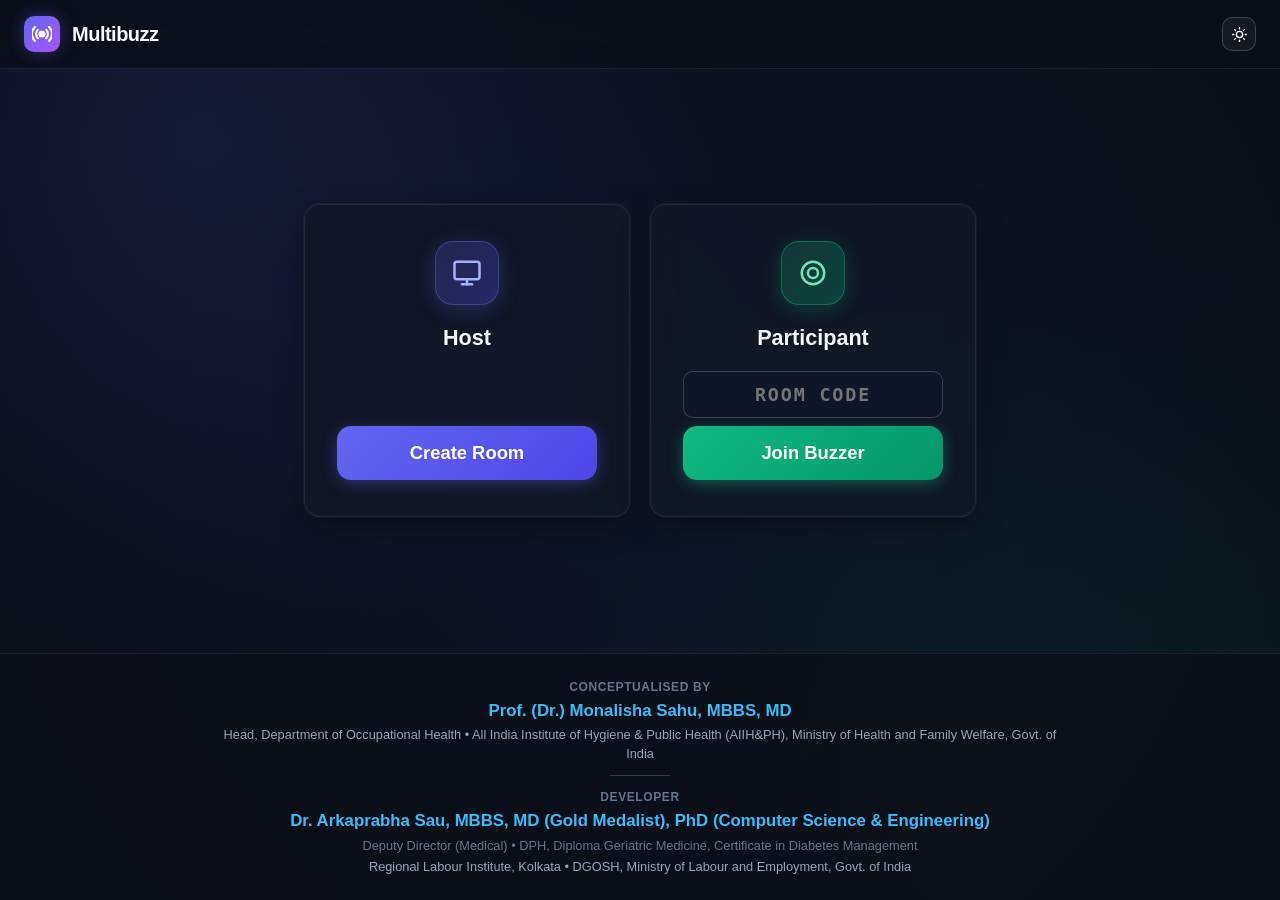
<file: index.html>
<!DOCTYPE html>
<html lang="en">
<head>
    <meta charset="UTF-8">
    <meta name="viewport" content="width=device-width, initial-scale=1.0">
    <title>Multibuzz - Real-Time Quiz Buzzer</title>
    
    <!-- PWA & Mobile Meta Tags -->
    <link rel="manifest" href="manifest.json">
    <meta name="theme-color" content="#6366f1">
    <meta name="apple-mobile-web-app-capable" content="yes">
    <meta name="apple-mobile-web-app-status-bar-style" content="black-translucent">
    <link rel="apple-touch-icon" href="assets/icon-192.png">
    <link rel="icon" type="image/svg+xml" href="assets/icon.svg">

    <link rel="stylesheet" href="css/styles.css">
    
    <!-- Theme & PWA Controllers -->
    <script src="js/theme.js"></script>
    <script src="js/pwa.js"></script>
    <style>
        .portal-grid {
            display: grid;
            grid-template-columns: repeat(auto-fit, minmax(280px, 1fr));
            gap: 1.25rem;
            max-width: 720px;
            width: 100%;
            margin: auto;
            padding: 1.5rem;
        }
        .portal-card {
            padding: 2.25rem 2rem;
            display: flex;
            flex-direction: column;
            gap: 1.25rem;
            text-align: center;
        }
    </style>
</head>
<body style="min-height: 100vh; display: flex; flex-direction: column; justify-content: space-between;">
    <header>
        <a href="index.html" class="brand">
            <div class="brand-icon">
                <svg width="20" height="20" viewBox="0 0 24 24" fill="none" stroke="currentColor" stroke-width="2.5" stroke-linecap="round" stroke-linejoin="round">
                    <circle cx="12" cy="12" r="3" fill="currentColor"></circle>
                    <path d="M7 17A7 7 0 0 1 7 7"></path>
                    <path d="M17 7a7 7 0 0 1 0 10"></path>
                    <path d="M3.5 20.5a12 12 0 0 1 0-17"></path>
                    <path d="M20.5 3.5a12 12 0 0 1 0 17"></path>
                </svg>
            </div>
            <span>Multibuzz</span>
        </a>

        <div style="display: flex; align-items: center; gap: 8px;">
            <!-- Install Mobile App Button -->
            <button class="btn btn-outline btn-install-app" style="display: none; padding: 5px 12px; font-size: 0.82rem;" title="Install on Mobile">
                📲 Install App
            </button>

            <!-- Day & Night Mode Toggle -->
            <button class="btn btn-outline btn-icon btn-theme-toggle" style="height: 34px; width: 34px; padding: 0;" title="Toggle Day/Night Mode">
            </button>
        </div>
    </header>

    <main class="portal-grid">
        <!-- Host Portal -->
        <div class="glass-panel portal-card">
            <div class="icon-circle primary">
                <svg width="30" height="30" viewBox="0 0 24 24" fill="none" stroke="currentColor" stroke-width="2" stroke-linecap="round" stroke-linejoin="round">
                    <rect x="2" y="3" width="20" height="14" rx="2" ry="2"></rect>
                    <line x1="8" y1="21" x2="16" y2="21"></line>
                    <line x1="12" y1="17" x2="12" y2="21"></line>
                </svg>
            </div>
            <h2 style="font-size: 1.35rem; font-weight: 800;">Host</h2>
            <a href="host.html" class="btn btn-primary btn-lg" style="margin-top: auto;">
                Create Room
            </a>
        </div>

        <!-- Join Portal -->
        <div class="glass-panel portal-card">
            <div class="icon-circle success">
                <svg width="30" height="30" viewBox="0 0 24 24" fill="none" stroke="currentColor" stroke-width="2" stroke-linecap="round" stroke-linejoin="round">
                    <circle cx="12" cy="12" r="9"></circle>
                    <circle cx="12" cy="12" r="4"></circle>
                </svg>
            </div>
            <h2 style="font-size: 1.35rem; font-weight: 800;">Participant</h2>
            <div style="display: flex; flex-direction: column; gap: 8px;">
                <input id="quick-join-code" type="text" placeholder="ROOM CODE" maxlength="8" class="mono-timer" style="width: 100%; padding: 12px; border-radius: 10px; background: rgba(15,23,42,0.8); border: 1px solid var(--border-bright); color: var(--text-main); font-size: 1.15rem; font-weight: 700; text-transform: uppercase; text-align: center; letter-spacing: 0.1em; outline: none;">
                <button id="btn-quick-join" class="btn btn-success btn-lg">
                    Join Buzzer
                </button>
            </div>
        </div>
    </main>

    <footer style="text-align: center; padding: 1.5rem 1rem; border-top: 1px solid var(--border-color); background: rgba(10, 14, 23, 0.85);">
        <div style="max-width: 850px; margin: 0 auto; display: flex; flex-direction: column; gap: 10px; line-height: 1.5;">
            <!-- Conceptualised by -->
            <div style="display: flex; flex-direction: column; gap: 2px;">
                <div style="font-size: 0.75rem; text-transform: uppercase; letter-spacing: 0.05em; color: var(--text-dim); font-weight: 700;">Conceptualised by</div>
                <div style="font-weight: 800; color: #38bdf8; font-size: 1.05rem;">
                    Prof. (Dr.) Monalisha Sahu, MBBS, MD
                </div>
                <div style="font-size: 0.8rem; color: var(--text-muted);">
                    Head, Department of Occupational Health &bull; All India Institute of Hygiene &amp; Public Health (AIIH&amp;PH), Ministry of Health and Family Welfare, Govt. of India
                </div>
            </div>

            <!-- Divider line -->
            <div style="width: 60px; height: 1px; background: var(--border-bright); margin: 2px auto;"></div>

            <!-- Developer -->
            <div style="display: flex; flex-direction: column; gap: 2px;">
                <div style="font-size: 0.75rem; text-transform: uppercase; letter-spacing: 0.05em; color: var(--text-dim); font-weight: 700;">Developer</div>
                <div style="font-weight: 800; color: #38bdf8; font-size: 1.05rem;">
                    Dr. Arkaprabha Sau, MBBS, MD (Gold Medalist), PhD (Computer Science &amp; Engineering)
                </div>
                <div style="font-size: 0.8rem; color: var(--text-dim);">
                    Deputy Director (Medical) &bull; DPH, Diploma Geriatric Medicine, Certificate in Diabetes Management
                </div>
                <div style="font-size: 0.8rem; color: var(--text-muted);">
                    Regional Labour Institute, Kolkata &bull; DGOSH, Ministry of Labour and Employment, Govt. of India
                </div>
            </div>
        </div>
    </footer>

    <script>
        document.getElementById('btn-quick-join').addEventListener('click', () => {
            const code = document.getElementById('quick-join-code').value.trim();
            if (code) {
                window.location.href = `play.html?room=${encodeURIComponent(code)}`;
            } else {
                window.location.href = 'play.html';
            }
        });

        document.getElementById('quick-join-code').addEventListener('keydown', (e) => {
            if (e.key === 'Enter') {
                document.getElementById('btn-quick-join').click();
            }
        });
    </script>
</body>
</html>
</file>
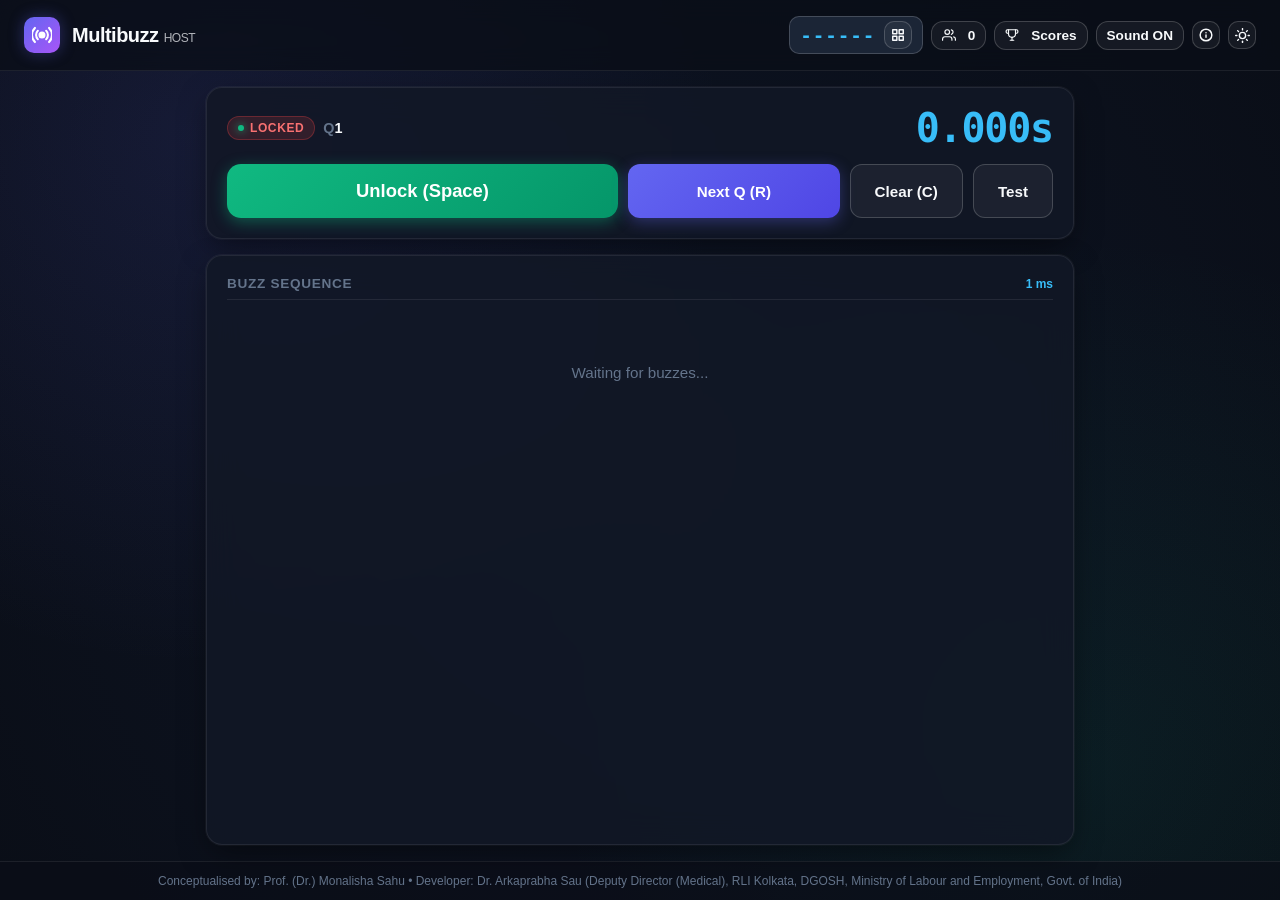
<file: host.html>
<!DOCTYPE html>
<html lang="en">
<head>
    <meta charset="UTF-8">
    <meta name="viewport" content="width=device-width, initial-scale=1.0">
    <title>Multibuzz - Host</title>
    
    <!-- PWA & Mobile Meta Tags -->
    <link rel="manifest" href="manifest.json">
    <meta name="theme-color" content="#6366f1">
    <meta name="apple-mobile-web-app-capable" content="yes">
    <meta name="apple-mobile-web-app-status-bar-style" content="black-translucent">
    <link rel="apple-touch-icon" href="assets/icon-192.png">
    <link rel="icon" type="image/svg+xml" href="assets/icon.svg">

    <link rel="stylesheet" href="css/styles.css">
    
    <!-- Theme & PWA Controllers -->
    <script src="js/theme.js"></script>
    <script src="js/pwa.js"></script>

    <!-- Local vendor libraries with CDN fallback -->
    <script src="js/vendor/mqtt.min.js"></script>
    <script src="js/vendor/qrcode.min.js"></script>
    <script>
        if (typeof mqtt === 'undefined') {
            document.write('<script src="https://unpkg.com/mqtt@5.3.5/dist/mqtt.min.js"><\/script>');
        }
        if (typeof QRCode === 'undefined') {
            document.write('<script src="https://cdnjs.cloudflare.com/ajax/libs/qrcodejs/1.0.0/qrcode.min.js"><\/script>');
        }
    </script>
</head>
<body>
    <header>
        <a href="index.html" class="brand">
            <div class="brand-icon">
                <svg width="20" height="20" viewBox="0 0 24 24" fill="none" stroke="currentColor" stroke-width="2.5" stroke-linecap="round" stroke-linejoin="round">
                    <circle cx="12" cy="12" r="3" fill="currentColor"></circle>
                    <path d="M7 17A7 7 0 0 1 7 7"></path>
                    <path d="M17 7a7 7 0 0 1 0 10"></path>
                    <path d="M3.5 20.5a12 12 0 0 1 0-17"></path>
                    <path d="M20.5 3.5a12 12 0 0 1 0 17"></path>
                </svg>
            </div>
            <span>Multibuzz <span style="font-size: 0.75rem; opacity: 0.7; font-weight: 500;">HOST</span></span>
        </a>

        <div style="display: flex; align-items: center; gap: 8px;">
            <!-- Room Code -->
            <div style="display: flex; align-items: center; background: rgba(30, 41, 59, 0.9); border: 1px solid var(--border-bright); padding: 4px 10px; border-radius: 10px; gap: 8px;">
                <span id="room-code-display" class="mono-timer" style="font-weight: 800; font-size: 1.15rem; color: #38bdf8; letter-spacing: 0.08em;">------</span>
                <button id="btn-show-qr" class="btn btn-outline btn-icon" style="height: 28px; width: 28px; padding: 0;" title="QR Code">
                    <svg width="14" height="14" viewBox="0 0 24 24" fill="none" stroke="currentColor" stroke-width="2.5" stroke-linecap="round" stroke-linejoin="round">
                        <rect x="3" y="3" width="7" height="7"></rect>
                        <rect x="14" y="3" width="7" height="7"></rect>
                        <rect x="14" y="14" width="7" height="7"></rect>
                        <rect x="3" y="14" width="7" height="7"></rect>
                    </svg>
                </button>
            </div>

            <!-- Participants Roster -->
            <button id="btn-show-participants" class="btn btn-outline" style="padding: 6px 10px; font-size: 0.85rem;" title="Connected Participants">
                <svg width="14" height="14" viewBox="0 0 24 24" fill="none" stroke="currentColor" stroke-width="2" stroke-linecap="round" stroke-linejoin="round" style="margin-right: 4px;">
                    <path d="M17 21v-2a4 4 0 0 0-4-4H5a4 4 0 0 0-4 4v2"></path>
                    <circle cx="9" cy="7" r="4"></circle>
                    <path d="M23 21v-2a4 4 0 0 0-3-3.87"></path>
                    <path d="M16 3.13a4 4 0 0 1 0 7.75"></path>
                </svg>
                <span id="participant-count">0</span>
            </button>

            <!-- Scoreboard -->
            <button id="btn-show-scoreboard" class="btn btn-outline" style="padding: 6px 10px; font-size: 0.85rem;" title="Scoreboard">
                <svg width="14" height="14" viewBox="0 0 24 24" fill="none" stroke="currentColor" stroke-width="2" stroke-linecap="round" stroke-linejoin="round" style="margin-right: 4px;">
                    <path d="M6 9H4a2 2 0 0 1-2-2V5a2 2 0 0 1 2-2h2"></path>
                    <path d="M18 9h2a2 2 0 0 0 2-2V5a2 2 0 0 0-2-2h-2"></path>
                    <path d="M6 3h12v7a6 6 0 0 1-12 0V3z"></path>
                    <path d="M9 21h6"></path>
                    <path d="M12 16v5"></path>
                </svg>
                Scores
            </button>

            <!-- Sound Toggle -->
            <button id="btn-sound-toggle" class="btn btn-outline" style="padding: 6px 10px; font-size: 0.85rem;">
                <svg width="14" height="14" viewBox="0 0 24 24" fill="none" stroke="currentColor" stroke-width="2" stroke-linecap="round" stroke-linejoin="round" style="margin-right: 4px;">
                    <polygon points="11 5 6 9 2 9 2 15 6 15 11 19 11 5"></polygon>
                    <path d="M19.07 4.93a10 10 0 0 1 0 14.14M15.54 8.46a5 5 0 0 1 0 7.07"></path>
                </svg>
                ON
            </button>

            <!-- Developer Info -->
            <button id="btn-show-about" class="btn btn-outline btn-icon" style="height: 28px; width: 28px; padding: 0;" title="Developer Info">
                <svg width="14" height="14" viewBox="0 0 24 24" fill="none" stroke="currentColor" stroke-width="2.5" stroke-linecap="round" stroke-linejoin="round">
                    <circle cx="12" cy="12" r="10"></circle>
                    <line x1="12" y1="16" x2="12" y2="12"></line>
                    <line x1="12" y1="8" x2="12.01" y2="8"></line>
                </svg>
            </button>

            <!-- Day & Night Mode Toggle -->
            <button class="btn btn-outline btn-icon btn-theme-toggle" style="height: 28px; width: 28px; padding: 0;" title="Toggle Day/Night Mode">
            </button>

            <!-- Install Mobile App Button -->
            <button class="btn btn-outline btn-install-app" style="display: none; padding: 4px 8px; font-size: 0.75rem;" title="Install on Mobile">
                📲
            </button>
        </div>
    </header>

    <main style="max-width: 900px; width: 100%; margin: 1rem auto; padding: 0 1rem; flex: 1; display: flex; flex-direction: column; gap: 1rem;">
        
        <!-- Controls & Timer -->
        <section class="glass-panel" style="padding: 1.25rem; display: flex; flex-direction: column; gap: 1rem;">
            <div style="display: flex; justify-content: space-between; align-items: center;">
                <div style="display: flex; align-items: center; gap: 8px;">
                    <span id="status-badge" class="badge-live" style="background: rgba(239, 68, 68, 0.15); color: #f87171; border-color: rgba(239, 68, 68, 0.3);">
                        LOCKED
                    </span>
                    <span style="font-size: 0.9rem; font-weight: 700; color: var(--text-dim);">
                        Q<span id="question-number" style="color: var(--text-main);">1</span>
                    </span>
                </div>

                <!-- Millisecond Live Timer -->
                <div id="timer-display" class="mono-timer" style="font-size: 2.5rem; font-weight: 800; color: #38bdf8; line-height: 1;">
                    0.000s
                </div>
            </div>

            <!-- Action Buttons -->
            <div style="display: flex; gap: 10px; flex-wrap: wrap;">
                <button id="btn-toggle-buzzer" class="btn btn-success btn-lg" style="flex: 2; min-width: 180px;">
                    Unlock (Space)
                </button>
                <button id="btn-reset-round" class="btn btn-primary" style="flex: 1; min-width: 120px;">
                    Next Q (R)
                </button>
                <button id="btn-clear-buzzes" class="btn btn-outline" style="min-width: 90px;">
                    Clear (C)
                </button>
                <button id="btn-simulate-buzz" class="btn btn-outline" style="min-width: 80px;" title="Simulate 4 buzzes for testing">
                    Test
                </button>
            </div>
        </section>

        <!-- Live Sequence -->
        <section class="glass-panel" style="padding: 1.25rem; flex: 1; display: flex; flex-direction: column;">
            <div style="display: flex; justify-content: space-between; align-items: center; border-bottom: 1px solid var(--border-color); padding-bottom: 0.5rem; margin-bottom: 0.5rem;">
                <span style="font-size: 0.85rem; font-weight: 700; text-transform: uppercase; color: var(--text-dim); letter-spacing: 0.05em;">Buzz Sequence</span>
                <span style="font-size: 0.75rem; color: #38bdf8; font-weight: 600;">1 ms</span>
            </div>

            <!-- Buzz List Container -->
            <div id="buzz-list-container" class="buzz-list" style="margin-top: 0.5rem;">
                <div id="empty-state" style="display: flex; align-items: center; justify-content: center; padding: 3rem 1rem; color: var(--text-dim); font-size: 0.95rem;">
                    Waiting for buzzes...
                </div>
            </div>
        </section>
    </main>

    <!-- QR Code Modal -->
    <div id="qr-modal" style="display: none; position: fixed; inset: 0; background: rgba(0,0,0,0.8); z-index: 100; align-items: center; justify-content: center; padding: 1rem; backdrop-filter: blur(8px);">
        <div class="glass-panel" style="max-width: 360px; width: 100%; padding: 1.5rem; display: flex; flex-direction: column; align-items: center; gap: 1rem; text-align: center;">
            <div class="qr-box">
                <div id="qrcode"></div>
            </div>
            <input id="qr-link-input" type="text" readonly style="width: 100%; padding: 8px; background: rgba(15,23,42,0.8); border: 1px solid var(--border-bright); border-radius: 8px; color: var(--text-muted); font-size: 0.8rem; text-align: center;">
            <div style="display: flex; gap: 8px; width: 100%;">
                <button id="btn-copy-link" class="btn btn-primary" style="flex: 1;">Copy Link</button>
                <button id="btn-close-qr" class="btn btn-outline" style="flex: 1;">Close</button>
            </div>
        </div>
    </div>

    <!-- Scoreboard Modal -->
    <div id="scoreboard-modal" style="display: none; position: fixed; inset: 0; background: rgba(0,0,0,0.8); z-index: 100; align-items: center; justify-content: center; padding: 1rem; backdrop-filter: blur(8px);">
        <div class="glass-panel" style="max-width: 440px; width: 100%; padding: 1.5rem; display: flex; flex-direction: column; gap: 1rem;">
            <div style="display: flex; justify-content: space-between; align-items: center; border-bottom: 1px solid var(--border-color); padding-bottom: 0.5rem;">
                <h3 style="font-size: 1.15rem; font-weight: 700;">Leaderboard</h3>
                <button id="btn-close-scoreboard" class="btn btn-outline btn-icon" style="height:28px; width:28px;">✕</button>
            </div>
            <div style="max-height: 320px; overflow-y: auto;">
                <table style="width: 100%; border-collapse: collapse; text-align: left;">
                    <thead>
                        <tr style="border-bottom: 1px solid var(--border-bright); color: var(--text-dim); font-size: 0.75rem; text-transform: uppercase;">
                            <th style="padding: 6px;">#</th>
                            <th style="padding: 6px;">Team</th>
                            <th style="padding: 6px; text-align: right;">Pts</th>
                        </tr>
                    </thead>
                    <tbody id="scoreboard-table-body"></tbody>
                </table>
            </div>
        </div>
    </div>

    <!-- Participants Modal -->
    <div id="participants-modal" style="display: none; position: fixed; inset: 0; background: rgba(0,0,0,0.8); z-index: 100; align-items: center; justify-content: center; padding: 1rem; backdrop-filter: blur(8px);">
        <div class="glass-panel" style="max-width: 440px; width: 100%; padding: 1.5rem; display: flex; flex-direction: column; gap: 1rem;">
            <div style="display: flex; justify-content: space-between; align-items: center; border-bottom: 1px solid var(--border-color); padding-bottom: 0.5rem;">
                <h3 style="font-size: 1.15rem; font-weight: 700;">Participants</h3>
                <button id="btn-close-participants" class="btn btn-outline btn-icon" style="height:28px; width:28px;">✕</button>
            </div>
            <div style="max-height: 320px; overflow-y: auto;">
                <table style="width: 100%; border-collapse: collapse; text-align: left;">
                    <tbody id="participants-list-body"></tbody>
                </table>
            </div>
        </div>
    </div>

    <!-- Developer & Project Info Modal -->
    <div id="about-modal" style="display: none; position: fixed; inset: 0; background: rgba(0,0,0,0.8); z-index: 100; align-items: center; justify-content: center; padding: 1rem; backdrop-filter: blur(8px);">
        <div class="glass-panel" style="max-width: 520px; width: 100%; padding: 1.75rem; display: flex; flex-direction: column; gap: 1rem;">
            <div style="display: flex; justify-content: space-between; align-items: center; border-bottom: 1px solid var(--border-color); padding-bottom: 0.5rem;">
                <h3 style="font-size: 1.15rem; font-weight: 700;">Project Leadership &amp; Developer</h3>
                <button id="btn-close-about" class="btn btn-outline btn-icon" style="height:28px; width:28px;">✕</button>
            </div>
            
            <!-- Conceptualised by -->
            <div style="display: flex; flex-direction: column; gap: 3px; font-size: 0.85rem; line-height: 1.4; padding-bottom: 10px; border-bottom: 1px solid var(--border-color);">
                <div style="font-size: 0.75rem; text-transform: uppercase; color: var(--text-dim); font-weight: 700; letter-spacing: 0.05em;">Conceptualised by</div>
                <div style="font-size: 1.05rem; font-weight: 800; color: #38bdf8;">
                    Prof. (Dr.) Monalisha Sahu, MBBS, MD
                </div>
                <div style="color: var(--text-muted); font-size: 0.8rem;">
                    Head, Department of Occupational Health
                </div>
                <div style="color: var(--text-dim); font-size: 0.78rem;">
                    All India Institute of Hygiene &amp; Public Health (AIIH&amp;PH), Ministry of Health and Family Welfare, Govt. of India
                </div>
            </div>

            <!-- Developer -->
            <div style="display: flex; flex-direction: column; gap: 3px; font-size: 0.85rem; line-height: 1.4;">
                <div style="font-size: 0.75rem; text-transform: uppercase; color: var(--text-dim); font-weight: 700; letter-spacing: 0.05em;">Developer</div>
                <div style="font-size: 1.05rem; font-weight: 800; color: #38bdf8;">
                    Dr. Arkaprabha Sau, MBBS, MD (Gold Medalist), PhD (Computer Science &amp; Engineering)
                </div>
                <div style="color: var(--text-muted); font-size: 0.8rem;">
                    Deputy Director (Medical) &bull; DPH, Diploma Geriatric Medicine, Certificate in Diabetes Management
                </div>
                <div style="color: var(--text-dim); font-size: 0.78rem;">
                    Regional Labour Institute, Kolkata &bull; DGOSH, Ministry of Labour and Employment, Govt. of India
                </div>
            </div>
        </div>
    </div>

    <footer style="text-align: center; padding: 0.75rem; font-size: 0.75rem; color: var(--text-dim); border-top: 1px solid var(--border-color); background: rgba(10, 14, 23, 0.7);">
        Conceptualised by: Prof. (Dr.) Monalisha Sahu &bull; Developer: Dr. Arkaprabha Sau (Deputy Director (Medical), RLI Kolkata, DGOSH, Ministry of Labour and Employment, Govt. of India)
    </footer>

    <script src="js/audio.js"></script>
    <script src="js/time-sync.js"></script>
    <script src="js/network.js"></script>
    <script src="js/host.js"></script>
</body>
</html>
</file>
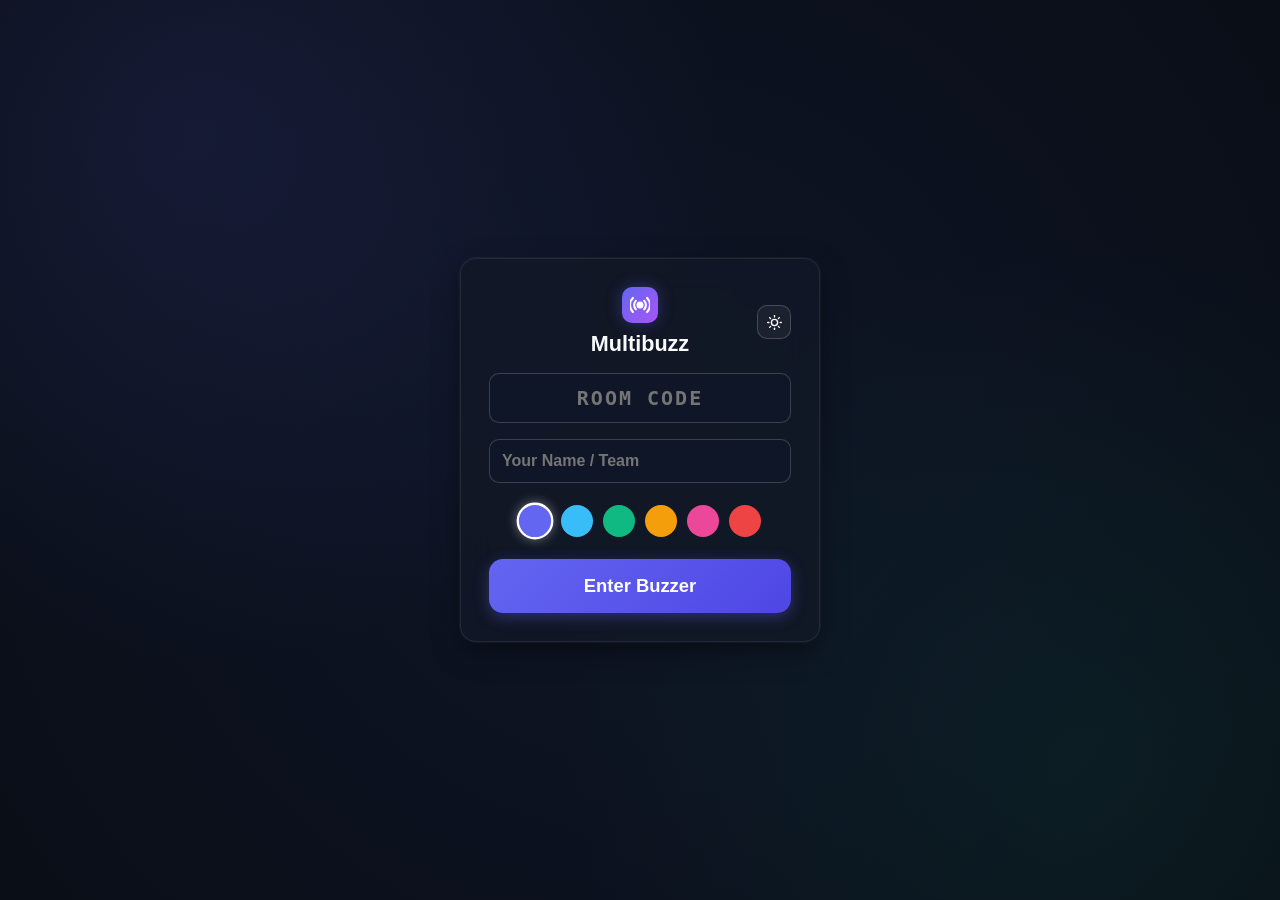
<file: play.html>
<!DOCTYPE html>
<html lang="en">
<head>
    <meta charset="UTF-8">
    <meta name="viewport" content="width=device-width, initial-scale=1.0, maximum-scale=1.0, user-scalable=no">
    <title>Multibuzz - Buzzer</title>
    
    <!-- PWA & Mobile Meta Tags -->
    <link rel="manifest" href="manifest.json">
    <meta name="theme-color" content="#6366f1">
    <meta name="apple-mobile-web-app-capable" content="yes">
    <meta name="apple-mobile-web-app-status-bar-style" content="black-translucent">
    <link rel="apple-touch-icon" href="assets/icon-192.png">
    <link rel="icon" type="image/svg+xml" href="assets/icon.svg">

    <link rel="stylesheet" href="css/styles.css">
    
    <!-- Theme & PWA Controllers -->
    <script src="js/theme.js"></script>
    <script src="js/pwa.js"></script>

    <!-- Local vendor library with CDN fallback -->
    <script src="js/vendor/mqtt.min.js"></script>
    <script>
        if (typeof mqtt === 'undefined') {
            document.write('<script src="https://unpkg.com/mqtt@5.3.5/dist/mqtt.min.js"><\/script>');
        }
    </script>
    <style>
        .color-selector {
            display: flex;
            gap: 10px;
            justify-content: center;
            margin: 6px 0;
        }
        .color-choice {
            width: 32px;
            height: 32px;
            border-radius: 50%;
            cursor: pointer;
            border: 2px solid transparent;
            transition: transform 0.15s ease, border-color 0.15s ease;
        }
        .color-choice.selected {
            border-color: #ffffff;
            transform: scale(1.15);
            box-shadow: 0 0 10px rgba(255, 255, 255, 0.4);
        }
    </style>
</head>
<body style="min-height: 100vh; display: flex; flex-direction: column;">

    <!-- 1. JOIN SCREEN -->
    <div id="join-screen" style="flex: 1; display: flex; flex-direction: column; align-items: center; justify-content: center; padding: 1.5rem;">
        <div class="glass-panel" style="max-width: 360px; width: 100%; padding: 1.75rem; display: flex; flex-direction: column; gap: 1rem;">
            <div style="display: flex; justify-content: space-between; align-items: center;">
                <div style="width: 34px;"></div>
                <div style="text-align: center;">
                    <div class="brand-icon" style="margin: 0 auto 0.5rem auto;">
                        <svg width="20" height="20" viewBox="0 0 24 24" fill="none" stroke="currentColor" stroke-width="2.5" stroke-linecap="round" stroke-linejoin="round">
                            <circle cx="12" cy="12" r="3" fill="currentColor"></circle>
                            <path d="M7 17A7 7 0 0 1 7 7"></path>
                            <path d="M17 7a7 7 0 0 1 0 10"></path>
                            <path d="M3.5 20.5a12 12 0 0 1 0-17"></path>
                            <path d="M20.5 3.5a12 12 0 0 1 0 17"></path>
                        </svg>
                    </div>
                    <h1 style="font-size: 1.35rem; font-weight: 800;">Multibuzz</h1>
                </div>
                <!-- Day / Night Mode Toggle on Join Screen -->
                <button class="btn btn-outline btn-icon btn-theme-toggle" style="height: 34px; width: 34px; padding: 0;" title="Toggle Day/Night Mode">
                </button>
            </div>

            <div style="display: flex; flex-direction: column; gap: 4px;">
                <input id="input-room-code" type="text" placeholder="ROOM CODE" maxlength="8" class="mono-timer" style="padding: 12px; border-radius: 10px; background: rgba(15,23,42,0.8); border: 1px solid var(--border-bright); color: var(--text-main); font-size: 1.25rem; font-weight: 700; text-align: center; text-transform: uppercase; letter-spacing: 0.1em; outline: none;">
            </div>

            <div style="display: flex; flex-direction: column; gap: 4px;">
                <input id="input-player-name" type="text" placeholder="Your Name / Team" maxlength="24" style="padding: 12px; border-radius: 10px; background: rgba(15,23,42,0.8); border: 1px solid var(--border-bright); color: var(--text-main); font-size: 1rem; font-weight: 600; outline: none;">
            </div>

            <div class="color-selector">
                <div class="color-choice selected" data-color="#6366f1" style="background: #6366f1;"></div>
                <div class="color-choice" data-color="#38bdf8" style="background: #38bdf8;"></div>
                <div class="color-choice" data-color="#10b981" style="background: #10b981;"></div>
                <div class="color-choice" data-color="#f59e0b" style="background: #f59e0b;"></div>
                <div class="color-choice" data-color="#ec4899" style="background: #ec4899;"></div>
                <div class="color-choice" data-color="#ef4444" style="background: #ef4444;"></div>
            </div>

            <button id="btn-join-room" class="btn btn-primary btn-lg" style="width: 100%;">
                Enter Buzzer
            </button>

            <!-- Install App Option on Join screen -->
            <button class="btn btn-outline btn-install-app" style="display: none; width: 100%; font-size: 0.85rem;" title="Install on Mobile">
                📲 Install App on Phone
            </button>
        </div>
    </div>

    <!-- 2. BUZZER SCREEN -->
    <div id="buzzer-screen" style="display: none; flex-direction: column; flex: 1;">
        <header>
            <div style="display: flex; align-items: center; gap: 8px;">
                <span class="brand-icon" style="width: 26px; height: 26px;">
                    <svg width="15" height="15" viewBox="0 0 24 24" fill="none" stroke="currentColor" stroke-width="2.5" stroke-linecap="round" stroke-linejoin="round">
                        <circle cx="12" cy="12" r="3" fill="currentColor"></circle>
                        <path d="M7 17A7 7 0 0 1 7 7"></path>
                        <path d="M17 7a7 7 0 0 1 0 10"></path>
                    </svg>
                </span>
                <span id="header-player-name" style="font-weight: 700; font-size: 0.95rem;">Team</span>
                <span id="header-room-code" class="mono-timer" style="font-size: 0.8rem; color: #38bdf8;">------</span>
            </div>

            <div style="display: flex; align-items: center; gap: 6px;">
                <span id="connection-status" style="font-size: 0.75rem; color: #10b981; font-weight: 600;">● Live</span>
                
                <button id="btn-sound-toggle" class="btn btn-outline" style="padding: 4px 8px; font-size: 0.75rem;">
                    <svg width="12" height="12" viewBox="0 0 24 24" fill="none" stroke="currentColor" stroke-width="2" stroke-linecap="round" stroke-linejoin="round">
                        <polygon points="11 5 6 9 2 9 2 15 6 15 11 19 11 5"></polygon>
                        <path d="M15.54 8.46a5 5 0 0 1 0 7.07"></path>
                    </svg>
                </button>

                <!-- Day & Night Mode Toggle on Buzzer Screen -->
                <button class="btn btn-outline btn-icon btn-theme-toggle" style="height: 28px; width: 28px; padding: 0;" title="Toggle Day/Night Mode">
                </button>
            </div>
        </header>

        <main class="buzzer-stage">
            <h2 id="buzzer-status-text" style="font-size: 1.75rem; font-weight: 800; margin-bottom: 1.5rem;">
                LOCKED
            </h2>

            <!-- Buzzer Button -->
            <div id="buzzer-housing" class="buzzer-housing locked-glow">
                <button id="buzzer-button" class="buzzer-button state-locked" aria-label="Buzzer Button">
                    <svg width="34" height="34" viewBox="0 0 24 24" fill="none" stroke="currentColor" stroke-width="2.5" stroke-linecap="round" stroke-linejoin="round" style="pointer-events: none; opacity: 0.9;">
                        <circle cx="12" cy="12" r="9"></circle>
                        <circle cx="12" cy="12" r="3.5"></circle>
                    </svg>
                    <span style="font-size: 1.4rem; font-weight: 900; pointer-events: none; letter-spacing: 0.05em;">BUZZ</span>
                </button>
            </div>

            <!-- Buzz Result Badge -->
            <div id="buzzer-result-card" class="glass-panel" style="display: none; margin-top: 1.75rem; width: 100%; max-width: 280px; padding: 0.75rem 1.25rem; align-items: center; justify-content: space-between;">
                <div id="result-rank-badge" style="font-size: 1.25rem; font-weight: 800; color: #fbbf24;">
                    #1
                </div>
                <div id="result-time-text" class="mono-timer" style="font-size: 1.25rem; font-weight: 800; color: #38bdf8;">
                    0.000s
                </div>
            </div>
        </main>

        <footer style="text-align: center; padding: 0.6rem; font-size: 0.75rem; color: var(--text-dim); border-top: 1px solid var(--border-color); background: rgba(10, 14, 23, 0.7); margin-top: auto;">
            Conceptualised by: Prof. (Dr.) Monalisha Sahu &bull; Developer: Dr. Arkaprabha Sau (Deputy Director (Medical), RLI Kolkata, DGOSH, Ministry of Labour and Employment, Govt. of India)
        </footer>
    </div>

    <script src="js/audio.js"></script>
    <script src="js/time-sync.js"></script>
    <script src="js/network.js"></script>
    <script src="js/player.js"></script>
</body>
</html>
</file>
<file: css/styles.css>
/* Multibuzz - Modern High-Contrast Quiz Buzzer Stylesheet */
:root {
    --bg-dark: #0a0e17;
    --bg-card: rgba(18, 24, 38, 0.85);
    --bg-card-hover: rgba(28, 36, 56, 0.95);
    --border-color: rgba(255, 255, 255, 0.08);
    --border-bright: rgba(255, 255, 255, 0.18);
    
    --primary: #6366f1;
    --primary-glow: rgba(99, 102, 241, 0.35);
    --success: #10b981;
    --success-glow: rgba(16, 185, 129, 0.4);
    --warning: #f59e0b;
    --warning-glow: rgba(245, 158, 11, 0.4);
    --danger: #ef4444;
    --danger-glow: rgba(239, 68, 68, 0.4);
    
    --text-main: #f8fafc;
    --text-muted: #94a3b8;
    --text-dim: #64748b;
    --accent-blue: #38bdf8;

    --input-bg: rgba(15, 23, 42, 0.8);
    --header-bg: rgba(10, 14, 23, 0.75);

    --buzzer-red: #ef4444;
    --buzzer-red-dark: #991b1b;
    --buzzer-green: #10b981;
    --buzzer-green-dark: #065f46;
}

/* Light / Day Mode Theme */
[data-theme="light"] {
    --bg-dark: #f8fafc;
    --bg-card: rgba(255, 255, 255, 0.92);
    --bg-card-hover: rgba(255, 255, 255, 1);
    --border-color: rgba(0, 0, 0, 0.09);
    --border-bright: rgba(0, 0, 0, 0.18);
    
    --text-main: #0f172a;
    --text-muted: #475569;
    --text-dim: #64748b;
    --accent-blue: #0284c7;

    --input-bg: #ffffff;
    --header-bg: rgba(255, 255, 255, 0.88);
}

* {
    box-sizing: border-box;
    margin: 0;
    padding: 0;
    -webkit-tap-highlight-color: transparent;
}

body {
    background-color: var(--bg-dark);
    background-image: 
        radial-gradient(circle at 15% 15%, rgba(99, 102, 241, 0.12) 0%, transparent 40%),
        radial-gradient(circle at 85% 85%, rgba(16, 185, 129, 0.08) 0%, transparent 40%),
        radial-gradient(circle at 50% 50%, rgba(15, 23, 42, 0.8) 0%, var(--bg-dark) 100%);
    background-attachment: fixed;
    color: var(--text-main);
    font-family: -apple-system, BlinkMacSystemFont, "Segoe UI", Roboto, "Helvetica Neue", Arial, sans-serif;
    min-height: 100vh;
    display: flex;
    flex-direction: column;
    overflow-x: hidden;
}

/* Glassmorphism Cards */
.glass-panel {
    background: var(--bg-card);
    backdrop-filter: blur(16px);
    -webkit-backdrop-filter: blur(16px);
    border: 1px solid var(--border-color);
    border-radius: 16px;
    box-shadow: 0 10px 30px -5px rgba(0, 0, 0, 0.5), 0 0 0 1px rgba(255, 255, 255, 0.05);
}

[data-theme="light"] body {
    background-color: var(--bg-dark);
    background-image: 
        radial-gradient(circle at 15% 15%, rgba(99, 102, 241, 0.08) 0%, transparent 40%),
        radial-gradient(circle at 85% 85%, rgba(16, 185, 129, 0.06) 0%, transparent 40%),
        radial-gradient(circle at 50% 50%, rgba(241, 245, 249, 0.85) 0%, #f1f5f9 100%);
}

[data-theme="light"] header {
    background: var(--header-bg);
}

[data-theme="light"] .glass-panel {
    box-shadow: 0 10px 25px -5px rgba(0, 0, 0, 0.07), 0 0 0 1px rgba(0, 0, 0, 0.04);
}

[data-theme="light"] .btn-outline {
    background: rgba(0, 0, 0, 0.04);
    border-color: rgba(0, 0, 0, 0.12);
    color: var(--text-main);
}

[data-theme="light"] .btn-outline:hover {
    background: rgba(0, 0, 0, 0.08);
}

[data-theme="light"] .buzz-card {
    background: rgba(255, 255, 255, 0.88);
    border-color: rgba(0, 0, 0, 0.08);
}

[data-theme="light"] .buzz-card:hover {
    background: #ffffff;
}

[data-theme="light"] .time-pill {
    background: #f1f5f9;
    border-color: rgba(0, 0, 0, 0.1);
    color: #0284c7;
}

[data-theme="light"] input {
    background: var(--input-bg) !important;
    color: var(--text-main) !important;
    border-color: var(--border-bright) !important;
}

[data-theme="light"] footer {
    background: var(--header-bg) !important;
    border-top-color: var(--border-color) !important;
}

.glass-panel-interactive {
    transition: all 0.25s ease;
}

.glass-panel-interactive:hover {
    border-color: var(--border-bright);
    box-shadow: 0 15px 35px -5px rgba(0, 0, 0, 0.6), 0 0 20px var(--primary-glow);
    transform: translateY(-2px);
}

/* Header & Navigation */
header {
    display: flex;
    justify-content: space-between;
    align-items: center;
    padding: 1rem 1.5rem;
    border-bottom: 1px solid var(--border-color);
    background: rgba(10, 14, 23, 0.75);
    backdrop-filter: blur(12px);
    position: sticky;
    top: 0;
    z-index: 50;
}

.brand {
    display: flex;
    align-items: center;
    gap: 0.75rem;
    text-decoration: none;
    color: var(--text-main);
    font-weight: 700;
    font-size: 1.25rem;
    letter-spacing: -0.025em;
}

.brand-icon {
    width: 36px;
    height: 36px;
    background: linear-gradient(135deg, #6366f1, #a855f7);
    border-radius: 10px;
    display: flex;
    align-items: center;
    justify-content: center;
    color: white;
    box-shadow: 0 0 15px var(--primary-glow);
}

.icon-circle {
    width: 64px;
    height: 64px;
    border-radius: 18px;
    display: inline-flex;
    align-items: center;
    justify-content: center;
    margin: 0 auto;
    transition: transform 0.2s cubic-bezier(0.16, 1, 0.3, 1), box-shadow 0.2s ease;
}

.icon-circle.primary {
    background: linear-gradient(135deg, rgba(99, 102, 241, 0.2), rgba(79, 70, 229, 0.35));
    border: 1px solid rgba(99, 102, 241, 0.4);
    color: #a5b4fc;
    box-shadow: 0 4px 20px rgba(99, 102, 241, 0.25);
}

.icon-circle.success {
    background: linear-gradient(135deg, rgba(16, 185, 129, 0.2), rgba(5, 150, 105, 0.35));
    border: 1px solid rgba(16, 185, 129, 0.4);
    color: #6ee7b7;
    box-shadow: 0 4px 20px rgba(16, 185, 129, 0.25);
}

.portal-card:hover .icon-circle {
    transform: scale(1.08);
}

.badge-live {
    display: inline-flex;
    align-items: center;
    gap: 6px;
    padding: 4px 10px;
    background: rgba(16, 185, 129, 0.15);
    border: 1px solid rgba(16, 185, 129, 0.3);
    color: #34d399;
    border-radius: 20px;
    font-size: 0.75rem;
    font-weight: 600;
    text-transform: uppercase;
    letter-spacing: 0.05em;
}

.badge-live::before {
    content: '';
    width: 6px;
    height: 6px;
    border-radius: 50%;
    background-color: #10b981;
    box-shadow: 0 0 8px #10b981;
    animation: pulse 1.5s infinite;
}

/* Typography & Timers */
.mono-timer {
    font-family: "JetBrains Mono", "SF Mono", Consolas, Monaco, monospace;
    font-variant-numeric: tabular-nums;
    letter-spacing: -0.03em;
}

/* Buttons */
.btn {
    display: inline-flex;
    align-items: center;
    justify-content: center;
    gap: 0.5rem;
    padding: 0.75rem 1.5rem;
    border-radius: 12px;
    font-weight: 600;
    font-size: 0.95rem;
    cursor: pointer;
    border: none;
    outline: none;
    transition: all 0.2s cubic-bezier(0.16, 1, 0.3, 1);
    text-decoration: none;
    user-select: none;
}

.btn-primary {
    background: linear-gradient(135deg, #6366f1, #4f46e5);
    color: white;
    box-shadow: 0 4px 15px var(--primary-glow);
}

.btn-primary:hover {
    background: linear-gradient(135deg, #4f46e5, #4338ca);
    box-shadow: 0 6px 20px rgba(99, 102, 241, 0.5);
    transform: translateY(-1px);
}

.btn-success {
    background: linear-gradient(135deg, #10b981, #059669);
    color: white;
    box-shadow: 0 4px 15px var(--success-glow);
}

.btn-success:hover {
    background: linear-gradient(135deg, #059669, #047857);
    transform: translateY(-1px);
}

.btn-danger {
    background: linear-gradient(135deg, #ef4444, #dc2626);
    color: white;
    box-shadow: 0 4px 15px var(--danger-glow);
}

.btn-danger:hover {
    background: linear-gradient(135deg, #dc2626, #b91c1c);
    transform: translateY(-1px);
}

.btn-warning {
    background: linear-gradient(135deg, #f59e0b, #d97706);
    color: white;
    box-shadow: 0 4px 15px var(--warning-glow);
}

.btn-warning:hover {
    background: linear-gradient(135deg, #d97706, #b45309);
    transform: translateY(-1px);
}

.btn-outline {
    background: rgba(255, 255, 255, 0.05);
    border: 1px solid var(--border-bright);
    color: var(--text-main);
}

.btn-outline:hover {
    background: rgba(255, 255, 255, 0.1);
    border-color: rgba(255, 255, 255, 0.3);
}

.btn-lg {
    padding: 1rem 2rem;
    font-size: 1.15rem;
    border-radius: 14px;
}

.btn-icon {
    width: 42px;
    height: 42px;
    padding: 0;
    border-radius: 10px;
    display: inline-flex;
    align-items: center;
    justify-content: center;
}

/* Giant Buzzer Button (Participant View) */
.buzzer-stage {
    display: flex;
    flex-direction: column;
    align-items: center;
    justify-content: center;
    flex: 1;
    padding: 1.5rem;
    width: 100%;
    max-width: 500px;
    margin: 0 auto;
}

.buzzer-housing {
    position: relative;
    width: min(80vw, 320px);
    height: min(80vw, 320px);
    border-radius: 50%;
    background: linear-gradient(145deg, #1e293b, #0f172a);
    box-shadow: 
        0 20px 50px rgba(0, 0, 0, 0.8),
        inset 0 2px 4px rgba(255, 255, 255, 0.2),
        inset 0 -4px 8px rgba(0, 0, 0, 0.7);
    padding: 22px;
    display: flex;
    align-items: center;
    justify-content: center;
    transition: all 0.3s cubic-bezier(0.16, 1, 0.3, 1);
}

.buzzer-housing.active-glow {
    box-shadow: 
        0 0 60px rgba(16, 185, 129, 0.5),
        0 20px 50px rgba(0, 0, 0, 0.8),
        inset 0 0 20px rgba(16, 185, 129, 0.3);
    animation: ring-pulse 1.8s infinite;
}

.buzzer-housing.locked-glow {
    box-shadow: 
        0 20px 40px rgba(0, 0, 0, 0.8),
        inset 0 2px 4px rgba(255, 255, 255, 0.05);
}

.buzzer-button {
    position: relative;
    width: 100%;
    height: 100%;
    border-radius: 50%;
    border: none;
    outline: none;
    cursor: pointer;
    user-select: none;
    touch-action: manipulation;
    font-weight: 800;
    text-transform: uppercase;
    letter-spacing: 0.05em;
    font-size: 1.8rem;
    color: white;
    display: flex;
    flex-direction: column;
    align-items: center;
    justify-content: center;
    gap: 8px;
    transition: transform 0.08s ease, filter 0.15s ease, background 0.2s ease;
}

/* Locked Buzzer State */
.buzzer-button.state-locked {
    background: radial-gradient(circle at 35% 35%, #475569 0%, #1e293b 70%, #0f172a 100%);
    box-shadow: 
        0 14px 0 #090d16,
        0 20px 30px rgba(0, 0, 0, 0.7),
        inset 0 3px 6px rgba(255, 255, 255, 0.2);
    cursor: not-allowed;
    filter: grayscale(0.5);
    opacity: 0.85;
}

/* Ready / Unlocked Buzzer State */
.buzzer-button.state-ready {
    background: radial-gradient(circle at 35% 30%, #34d399 0%, #10b981 40%, #047857 85%, #064e3b 100%);
    box-shadow: 
        0 16px 0 #064e3b,
        0 25px 40px rgba(16, 185, 129, 0.45),
        inset 0 4px 8px rgba(255, 255, 255, 0.4),
        inset 0 -6px 12px rgba(0, 0, 0, 0.4);
    cursor: pointer;
    animation: ready-bounce 2s infinite ease-in-out;
}

/* Pressed / Active Touch State */
.buzzer-button.state-ready:active,
.buzzer-button.state-ready.pressed {
    transform: translateY(12px);
    box-shadow: 
        0 4px 0 #064e3b,
        0 10px 20px rgba(16, 185, 129, 0.6),
        inset 0 2px 4px rgba(255, 255, 255, 0.4);
}

/* Buzzed State */
.buzzer-button.state-buzzed {
    background: radial-gradient(circle at 35% 30%, #fbbf24 0%, #f59e0b 50%, #b45309 100%);
    box-shadow: 
        0 6px 0 #78350f,
        0 15px 30px rgba(245, 158, 11, 0.4),
        inset 0 3px 6px rgba(255, 255, 255, 0.3);
    transform: translateY(10px);
}

/* Host Dashboard Buzz Sequence Table */
.buzz-list {
    display: flex;
    flex-direction: column;
    gap: 0.75rem;
    margin-top: 1rem;
}

.buzz-card {
    display: grid;
    grid-template-columns: 54px 1fr auto auto;
    align-items: center;
    gap: 1rem;
    padding: 0.9rem 1.25rem;
    background: rgba(30, 41, 59, 0.7);
    border: 1px solid var(--border-color);
    border-radius: 14px;
    transition: all 0.25s cubic-bezier(0.16, 1, 0.3, 1);
    animation: slideIn 0.3s cubic-bezier(0.16, 1, 0.3, 1);
}

.buzz-card:hover {
    background: rgba(30, 41, 59, 0.95);
    border-color: var(--border-bright);
}

.buzz-card.rank-1 {
    background: linear-gradient(90deg, rgba(245, 158, 11, 0.18) 0%, rgba(30, 41, 59, 0.85) 100%);
    border: 1px solid rgba(245, 158, 11, 0.5);
    box-shadow: 0 4px 20px rgba(245, 158, 11, 0.2);
}

.buzz-card.rank-2 {
    background: linear-gradient(90deg, rgba(148, 163, 184, 0.15) 0%, rgba(30, 41, 59, 0.85) 100%);
    border: 1px solid rgba(148, 163, 184, 0.35);
}

.buzz-card.rank-3 {
    background: linear-gradient(90deg, rgba(217, 119, 6, 0.15) 0%, rgba(30, 41, 59, 0.85) 100%);
    border: 1px solid rgba(217, 119, 6, 0.35);
}

.rank-badge {
    width: 44px;
    height: 44px;
    border-radius: 12px;
    display: flex;
    align-items: center;
    justify-content: center;
    font-weight: 800;
    font-size: 1.15rem;
    background: rgba(255, 255, 255, 0.05);
    border: 1px solid var(--border-bright);
    color: var(--text-muted);
}

.rank-1 .rank-badge {
    background: linear-gradient(135deg, #fbbf24, #d97706);
    color: #0f172a;
    border: none;
    box-shadow: 0 0 15px rgba(245, 158, 11, 0.6);
}

.rank-2 .rank-badge {
    background: linear-gradient(135deg, #e2e8f0, #94a3b8);
    color: #0f172a;
    border: none;
}

.rank-3 .rank-badge {
    background: linear-gradient(135deg, #d97706, #78350f);
    color: white;
    border: none;
}

.team-info {
    display: flex;
    flex-direction: column;
    gap: 3px;
    min-width: 0;
}

.team-name {
    font-weight: 700;
    font-size: 1.1rem;
    white-space: nowrap;
    overflow: hidden;
    text-overflow: ellipsis;
    color: var(--text-main);
}

.team-meta {
    font-size: 0.8rem;
    color: var(--text-dim);
    display: flex;
    align-items: center;
    gap: 8px;
}

.time-pill {
    padding: 6px 14px;
    background: rgba(15, 23, 42, 0.8);
    border: 1px solid var(--border-bright);
    border-radius: 10px;
    font-size: 1.05rem;
    font-weight: 700;
    color: #38bdf8;
    text-align: right;
    display: flex;
    flex-direction: column;
    align-items: flex-end;
}

.time-delta {
    font-size: 0.75rem;
    color: var(--text-muted);
    font-weight: 500;
}

.time-delta.leader {
    color: #34d399;
}

/* QR Code Modal / Container */
.qr-box {
    background: white;
    padding: 16px;
    border-radius: 16px;
    display: inline-flex;
    align-items: center;
    justify-content: center;
    box-shadow: 0 10px 25px rgba(0, 0, 0, 0.5);
}

/* Animations */
@keyframes ring-pulse {
    0% {
        box-shadow: 0 0 0 0 rgba(16, 185, 129, 0.6);
    }
    70% {
        box-shadow: 0 0 0 25px rgba(16, 185, 129, 0);
    }
    100% {
        box-shadow: 0 0 0 0 rgba(16, 185, 129, 0);
    }
}

@keyframes ready-bounce {
    0%, 100% {
        transform: scale(1);
    }
    50% {
        transform: scale(1.02);
    }
}

@keyframes pulse {
    0%, 100% {
        opacity: 1;
        transform: scale(1);
    }
    50% {
        opacity: 0.4;
        transform: scale(0.9);
    }
}

@keyframes slideIn {
    from {
        opacity: 0;
        transform: translateY(10px);
    }
    to {
        opacity: 1;
        transform: translateY(0);
    }
}

/* Responsive adjustments */
@media (max-width: 640px) {
    .buzz-card {
        grid-template-columns: 42px 1fr auto;
        gap: 0.75rem;
        padding: 0.75rem;
    }
    .buzz-actions {
        display: none; /* Can be expanded in tap view */
    }
    .time-pill {
        font-size: 0.95rem;
        padding: 4px 10px;
    }
    header {
        padding: 0.75rem 1rem;
    }
}
</file>
